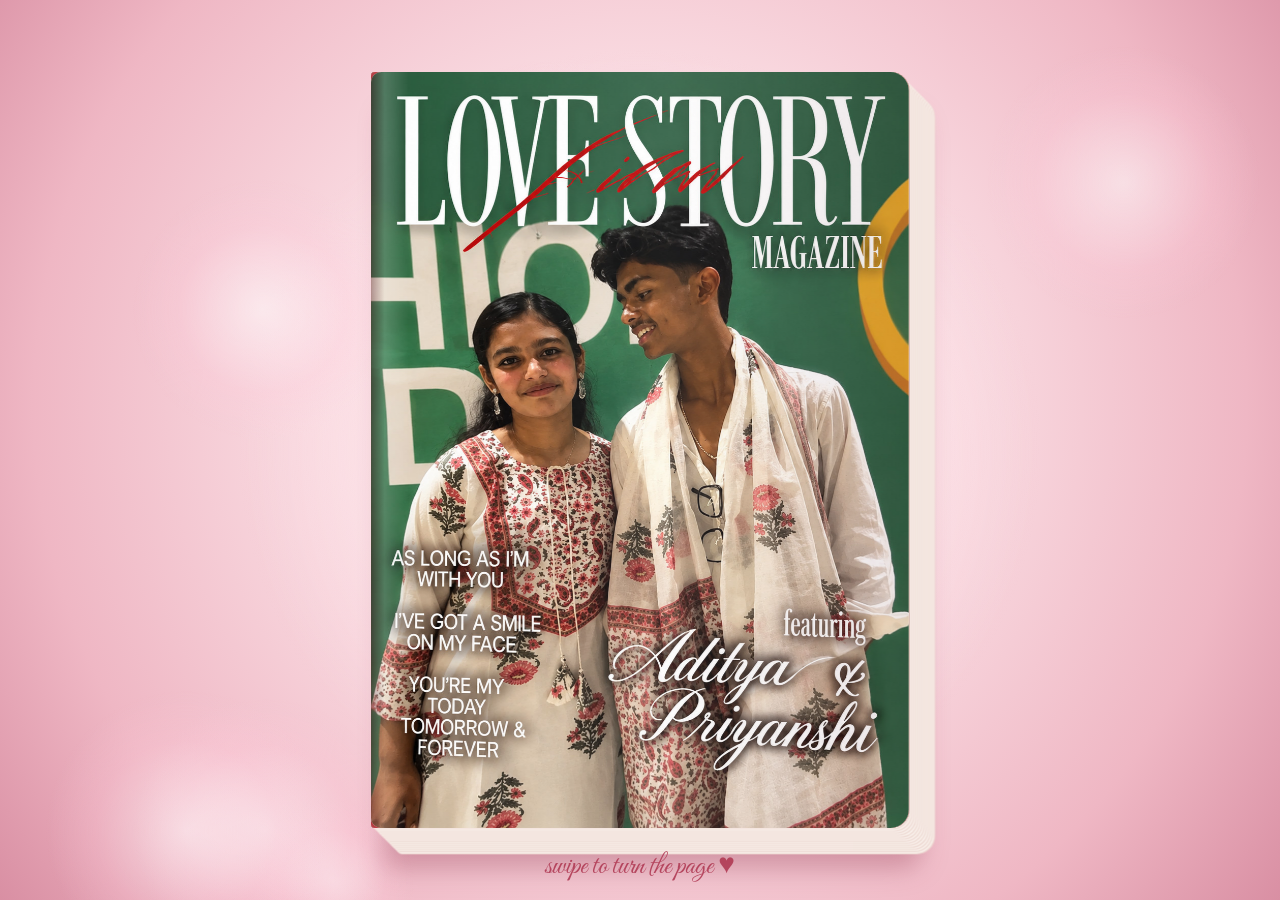
<file: love-story-site/index.html>
<!DOCTYPE html>
<html lang="en">

<head>

    <meta charset="UTF-8">

    <meta
        name="viewport"
        content="width=device-width, initial-scale=1.0, maximum-scale=1.0, user-scalable=no, viewport-fit=cover"
    >

    <title>Love Story</title>

    <!-- Romantic handwriting font (falls back to Georgia if offline) -->
    <link rel="preconnect" href="https://fonts.googleapis.com">
    <link rel="preconnect" href="https://fonts.gstatic.com" crossorigin>
    <link
        href="https://fonts.googleapis.com/css2?family=Great+Vibes&display=swap"
        rel="stylesheet"
    >

    <link rel="stylesheet" href="style.css">

</head>


<body>

    <div class="scene" id="scene">

        <!-- soft glowing light orbs (created by script.js) -->
        <div class="orbs" id="orbs"></div>

        <!-- floating hearts (created by script.js) -->
        <div class="petals" id="petals"></div>

        <!-- the book (pages are created by script.js) -->
        <div class="book" id="book"></div>

        <p class="hint" id="hint"></p>

    </div>

    <script src="script.js"></script>

</body>

</html>
</file>
<file: love-story-site/style.css>
/* ===================================================
   RESET / BASE
=================================================== */

* {
    margin: 0;
    padding: 0;
    box-sizing: border-box;
}

html,
body {
    width: 100%;
    height: 100%;
    overflow: hidden;
}

body {
    background: radial-gradient(circle at 50% 45%, #fff1f3 0%, #fadde3 38%, #efb7c4 75%, #d98fa3 100%);
    user-select: none;
    -webkit-user-select: none;
    -webkit-tap-highlight-color: transparent;
    touch-action: none;
    font-family: Georgia, "Times New Roman", serif;
}


/* ===================================================
   SCENE
=================================================== */

.scene {
    position: fixed;
    inset: 0;
    display: flex;
    align-items: center;
    justify-content: center;
    perspective: 2200px;
    overflow: hidden;
}

/* warm glow behind the book */
.scene::before {
    content: "";
    position: absolute;
    width: 90vmin;
    height: 90vmin;
    border-radius: 50%;
    background: radial-gradient(circle,
        rgba(255, 255, 255, .75) 0%,
        rgba(255, 226, 232, .35) 45%,
        rgba(255, 226, 232, 0) 70%);
    pointer-events: none;
}


/* ===================================================
   SOFT LIGHT ORBS  +  FLOATING HEARTS
=================================================== */

.orbs,
.petals {
    position: absolute;
    inset: 0;
    overflow: hidden;
    pointer-events: none;
}

.orb {
    position: absolute;
    border-radius: 50%;
    background: radial-gradient(circle,
        rgba(255, 255, 255, .75) 0%,
        rgba(255, 205, 220, .38) 45%,
        rgba(255, 205, 220, 0) 70%);
    opacity: .65;
    animation: drift ease-in-out infinite alternate;
}

@keyframes drift {
    from { transform: translate(0, 0) scale(1); }
    to   { transform: translate(var(--dx), var(--dy)) scale(1.3); }
}

.heart {
    position: absolute;
    bottom: -40px;
    opacity: 0;
    will-change: transform, opacity;
    animation: floatUp linear infinite;
}

@keyframes floatUp {
    0%   { transform: translate(0, 0) rotate(-12deg); opacity: 0; }
    12%  { opacity: .7; }
    50%  { transform: translate(var(--sway), -55vh) rotate(10deg); }
    88%  { opacity: .6; }
    100% { transform: translate(calc(var(--sway) * -0.6), -112vh) rotate(-8deg); opacity: 0; }
}

/* little hearts that pop out of the book when a page turns */
.fly {
    position: fixed;
    z-index: 50;
    pointer-events: none;
    line-height: 1;
    will-change: transform, opacity;
}


/* ===================================================
   BOOK
   --page-width / --page-height are set by script.js
=================================================== */

.book {
    position: relative;
    flex: none;               /* never let the browser squeeze the book */
    width: calc(var(--page-width, 300px) * 2);
    height: var(--page-height, 420px);
    transform-style: preserve-3d;
    transition: transform 900ms cubic-bezier(.2, .75, .15, 1), opacity 500ms ease;
    opacity: 0;
}

.book.ready {
    opacity: 1;
    animation: bob 6s ease-in-out infinite;
}

/* the book gently floats */
@keyframes bob {
    0%, 100% { translate: 0 0; }
    50%      { translate: 0 -7px; }
}

.book.no-anim {
    transition: none !important;
}

.book.panning {
    transition: none !important;
}

.book.zoomed {
    transition: transform 450ms cubic-bezier(.2, .75, .15, 1);
    animation: none;
}


/* ===================================================
   PAGE STACKS  (edges are drawn by script.js)
=================================================== */

.stack {
    position: absolute;
    top: 0;
    width: var(--page-width);
    height: var(--page-height);
    background: transparent;
    transform: translateZ(-2px);
    pointer-events: none;
    visibility: hidden;
}

.stack.left  { left: 0;                  border-radius: 18px 4px 4px 18px; }
.stack.right { left: var(--page-width);  border-radius: 4px 18px 18px 4px; }


/* ===================================================
   LEAF  (one sheet: front + back)
   Every leaf starts on the RIGHT and rotates
   around the spine to the LEFT.
=================================================== */

.leaf {
    position: absolute;
    top: 0;
    left: var(--page-width);
    width: var(--page-width);
    height: var(--page-height);
    transform-origin: left center;
    transform-style: preserve-3d;
    transition: transform 900ms cubic-bezier(.3, .7, .2, 1);
    will-change: transform;
}

.leaf.dragging {
    transition: none;
}


/* ===================================================
   FACES
=================================================== */

.face {
    position: absolute;
    inset: 0;
    overflow: hidden;
    background: #f7f3ec;
    backface-visibility: hidden;
    -webkit-backface-visibility: hidden;
}

.face.front { border-radius: 4px 18px 18px 4px; }
.face.back  { border-radius: 18px 4px 4px 18px; transform: rotateY(180deg); }

.face img,
.face video {
    position: absolute;
    inset: 0;
    display: block;
    width: 100%;
    height: 100%;
    object-fit: contain;      /* never stretches your photos */
    pointer-events: none;
    -webkit-user-drag: none;
}

.face img.stretch,
.face video {
    object-fit: fill;         /* only for photos that already match the page shape */
}

/* Photos that are a different shape are shown whole; the empty space
   beside them is filled with a stretched copy of their own edge. */
.face .band {
    position: absolute;
    background-repeat: no-repeat;
    filter: blur(14px) saturate(1.05);
    pointer-events: none;
}

/* blank paper (back of a page in phone reading mode) */
.face.paper {
    background: linear-gradient(135deg, #f8ece6, #efdcd4);
}

/* curved-paper shading */
.face::after {
    content: "";
    position: absolute;
    inset: 0;
    pointer-events: none;
}

.face.front::after {
    background: linear-gradient(to right,
        rgba(90, 30, 45, .34) 0%,
        rgba(90, 30, 45, 0) 11%,
        rgba(255, 255, 255, .12) 52%,
        rgba(255, 255, 255, 0) 78%,
        rgba(90, 30, 45, .10) 100%);
}

.face.back::after {
    background: linear-gradient(to left,
        rgba(90, 30, 45, .34) 0%,
        rgba(90, 30, 45, 0) 11%,
        rgba(255, 255, 255, .12) 52%,
        rgba(255, 255, 255, 0) 78%,
        rgba(90, 30, 45, .10) 100%);
}


/* ===================================================
   COVER
=================================================== */

.leaf.cover .face.front {
    border-radius: 10px 18px 18px 10px;
}

.leaf.cover .face.front::after {
    background: linear-gradient(to right,
        rgba(90, 30, 45, .38) 0%,
        rgba(255, 255, 255, .18) 2.5%,
        rgba(90, 30, 45, 0) 7%,
        rgba(255, 255, 255, .10) 55%,
        rgba(90, 30, 45, .10) 100%);
}

/* a soft light sweeps across the closed cover now and then */
.shine {
    position: absolute;
    inset: 0;
    pointer-events: none;
    background: linear-gradient(105deg,
        rgba(255, 255, 255, 0) 38%,
        rgba(255, 255, 255, .30) 49%,
        rgba(255, 255, 255, 0) 60%);
    transform: translateX(-120%);
    animation: shine 7s ease-in-out 1.5s infinite;
    animation-play-state: paused;
}

.book.at-cover .shine {
    animation-play-state: running;
}

@keyframes shine {
    0%        { transform: translateX(-120%); }
    35%, 100% { transform: translateX(120%); }
}


/* ===================================================
   "TO BE CONTINUED" PAGE  (created automatically
   when the number of photos is odd)
=================================================== */

.face.note-page {
    background: radial-gradient(ellipse at 50% 38%, #b4141b 0%, #8e0a10 58%, #6a0509 100%);
}

.note {
    position: absolute;
    inset: 0;
    display: flex;
    flex-direction: column;
    align-items: center;
    justify-content: center;
    text-align: center;
    color: #fff1e4;
    padding: 8%;
}

.note-top,
.note-names {
    font-size: calc(var(--page-width) * .045);
    letter-spacing: .28em;
    text-transform: uppercase;
    opacity: .85;
}

.note-title {
    margin: 9% 0 7%;
    font-family: "Great Vibes", "Snell Roundhand", Georgia, serif;
    font-style: italic;
    font-weight: 400;
    font-size: calc(var(--page-width) * .21);
    line-height: 1.05;
}

.note-heart {
    font-size: calc(var(--page-width) * .09);
    color: #ff8fa6;
    margin-bottom: 9%;
    animation: beat 1.8s ease-in-out infinite;
}

@keyframes beat {
    0%, 100% { transform: scale(1); }
    18%      { transform: scale(1.22); }
    36%      { transform: scale(1); }
    54%      { transform: scale(1.14); }
}


/* ===================================================
   HINT / CAPTION
=================================================== */

.hint {
    position: absolute;
    bottom: max(16px, env(safe-area-inset-bottom, 0px));
    left: 0;
    right: 0;
    text-align: center;
    font-family: "Great Vibes", "Snell Roundhand", Georgia, serif;
    font-size: clamp(20px, 5.2vw, 28px);
    color: #b03a54;
    opacity: .9;
    pointer-events: none;
    transition: opacity 500ms ease;
}

.hint.hidden {
    opacity: 0;
}

.hint .beat {
    display: inline-block;
    animation: beat 1.8s ease-in-out infinite;
}


/* ===================================================
   REDUCED MOTION
=================================================== */

@media (prefers-reduced-motion: reduce) {

    .book,
    .leaf {
        transition-duration: 1ms !important;
    }

    .book.ready,
    .orb,
    .heart,
    .shine,
    .note-heart,
    .hint .beat {
        animation: none !important;
    }
}
</file>
